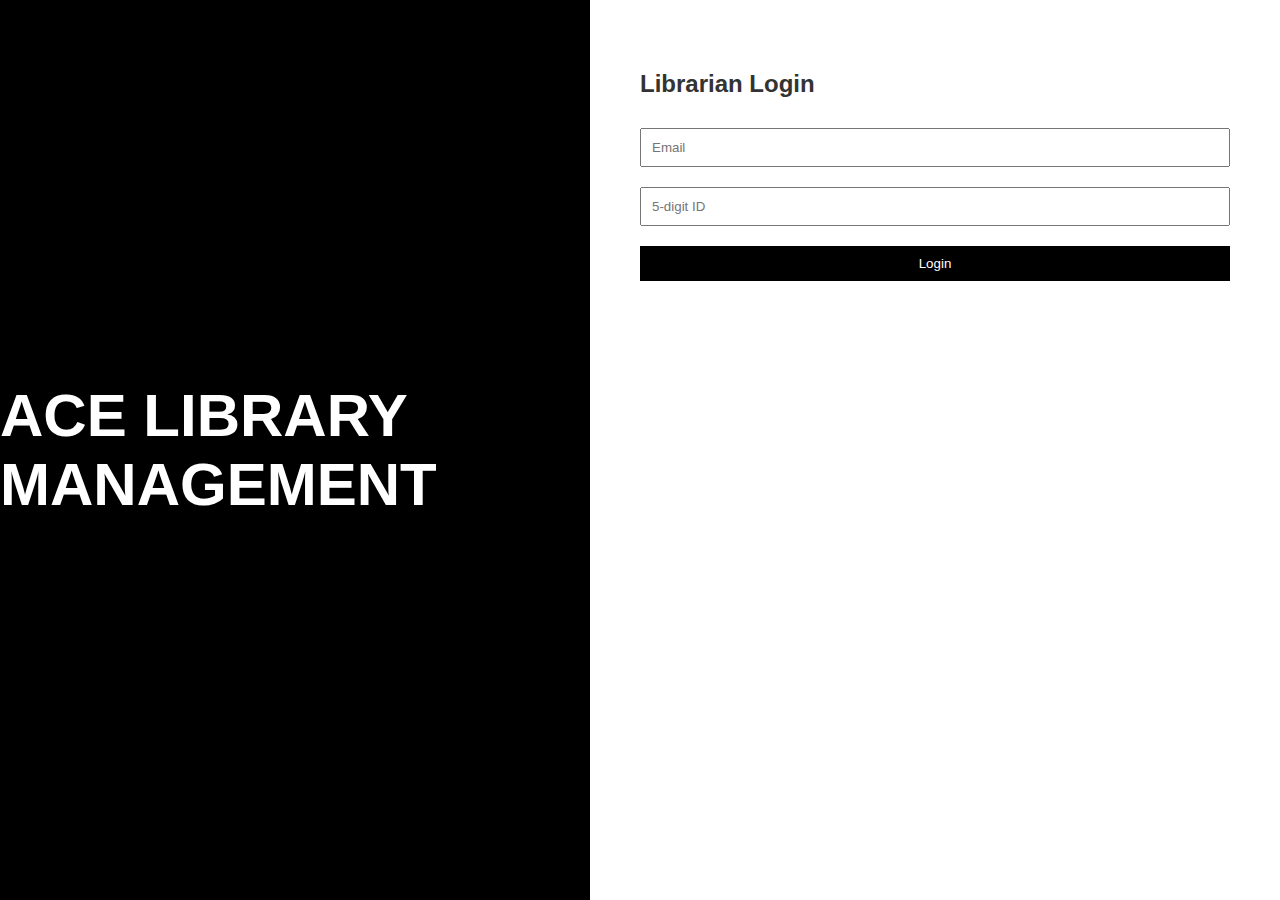
<file: index.html>
<!DOCTYPE html>
<html lang="en">
<head>
  <meta charset="UTF-8" />
  <meta name="viewport" content="width=device-width, initial-scale=1.0" />
  <link rel="shortcut icon" href="/images/acee.jpg" type="image/x-icon">
  <title>Login - ACE Library Management</title>
  <link rel="stylesheet" href="style.css" />
</head>
<body>

  <div class="login-page">

        <div class="left-side">
          <h1>ACE LIBRARY MANAGEMENT</h1>
        </div>


    <div class="right-side">
      <h2>Librarian Login</h2>

          <form id="loginForm">
            <input type="email" id="email" placeholder="Email" required />
            <input type="password" id="id" placeholder="5-digit ID" max="55555" required />
            <button type="submit">Login</button>
          </form>


      <p id="loginError" class="error-msg"></p>


    </div>
  </div>


  

          <div id="loadingLogin"
            style="display:none; position:fixed; top:50%; left:50%;
            transform:translate(-50%, -50%); font-size:20px;
            background: white; padding: 20px; border-radius: 10px;
            box-shadow: 0 0 10px gray;">
              Logging in...
        </div>

  <script src="script.js"></script>

</body>
</html>
</file>
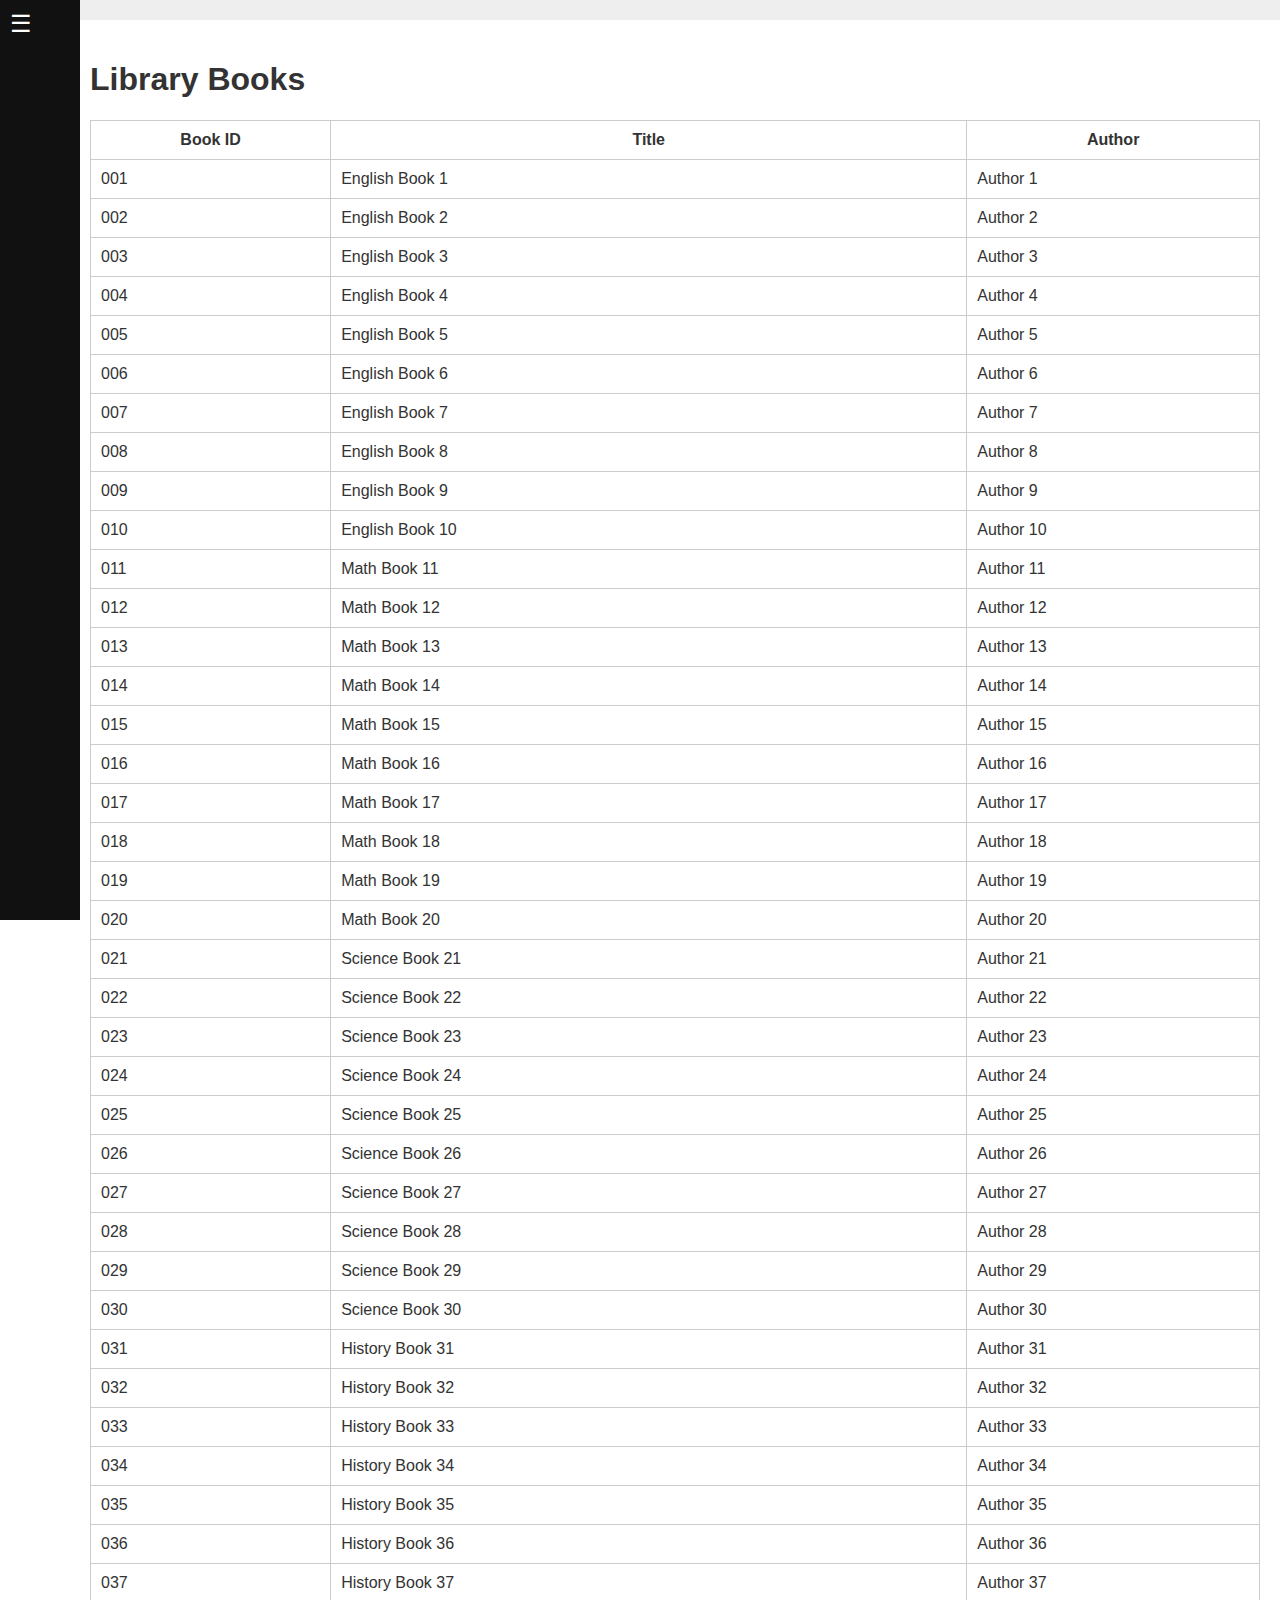
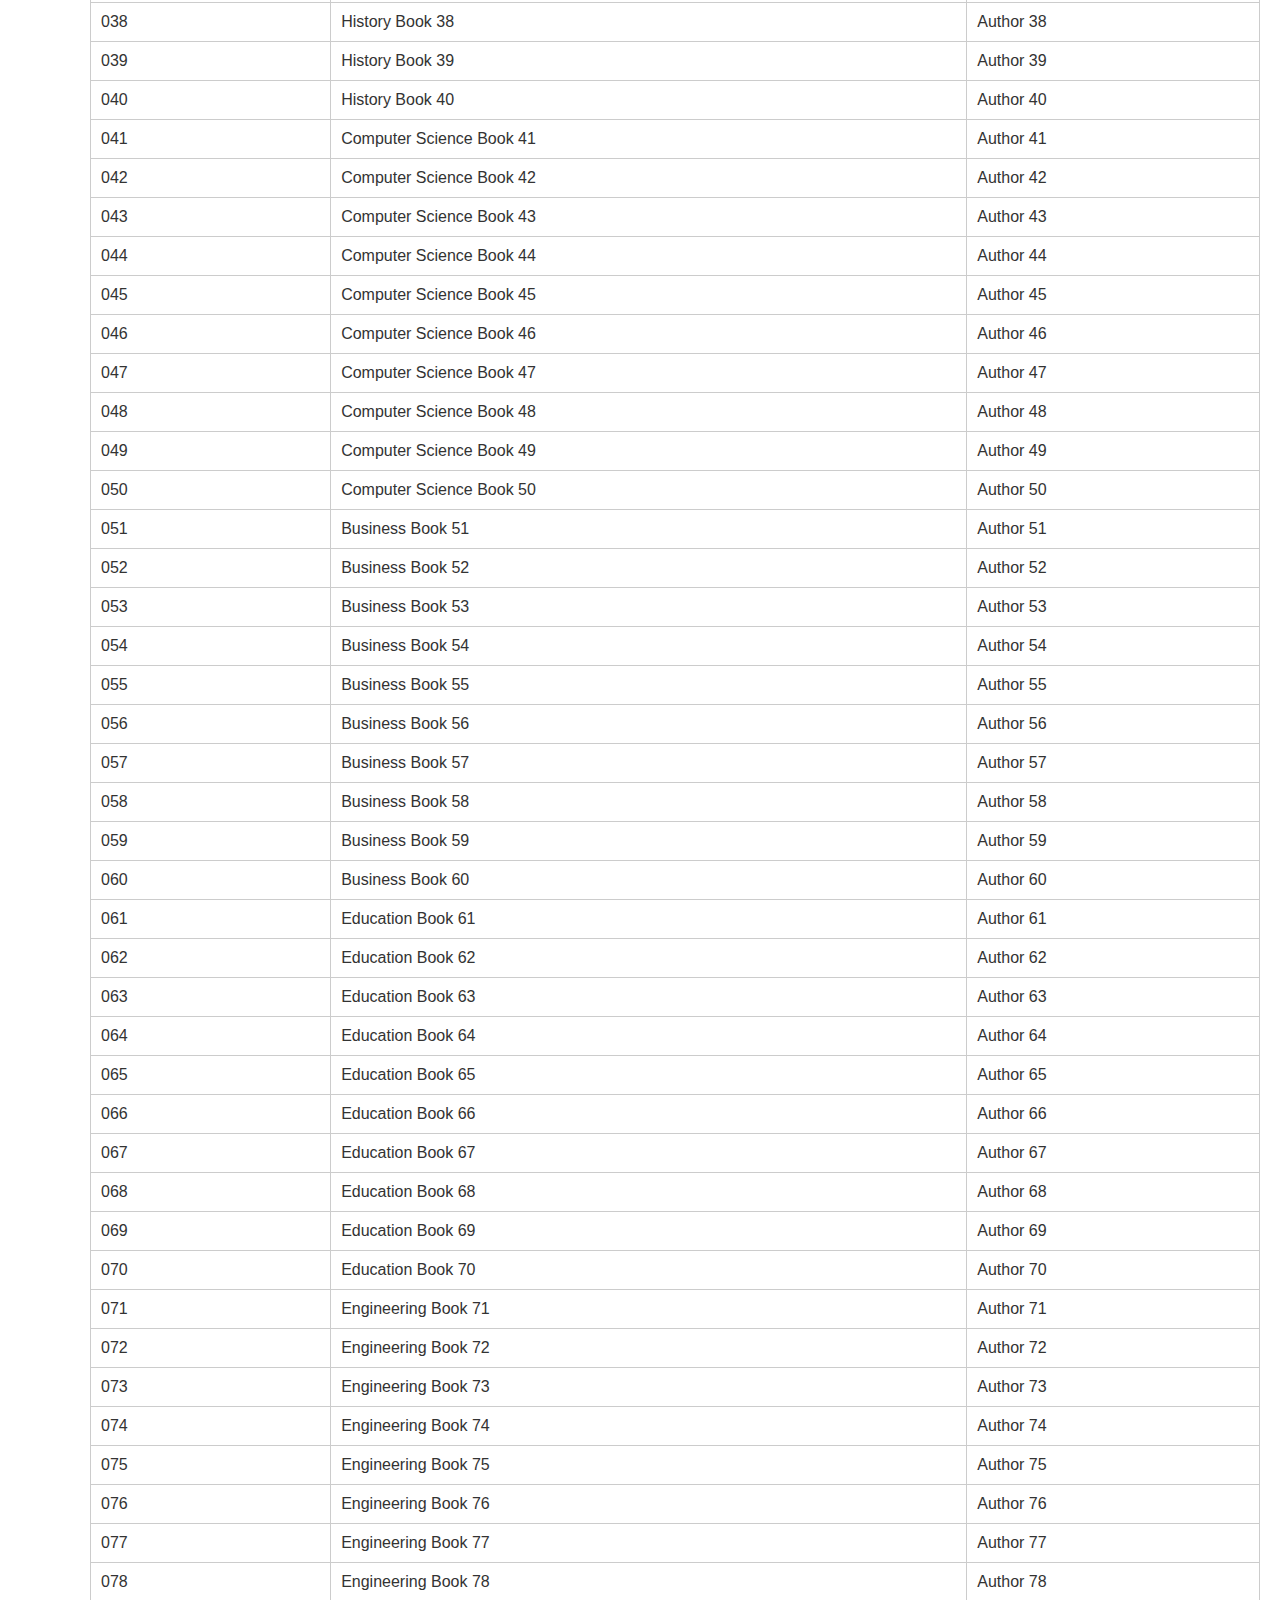
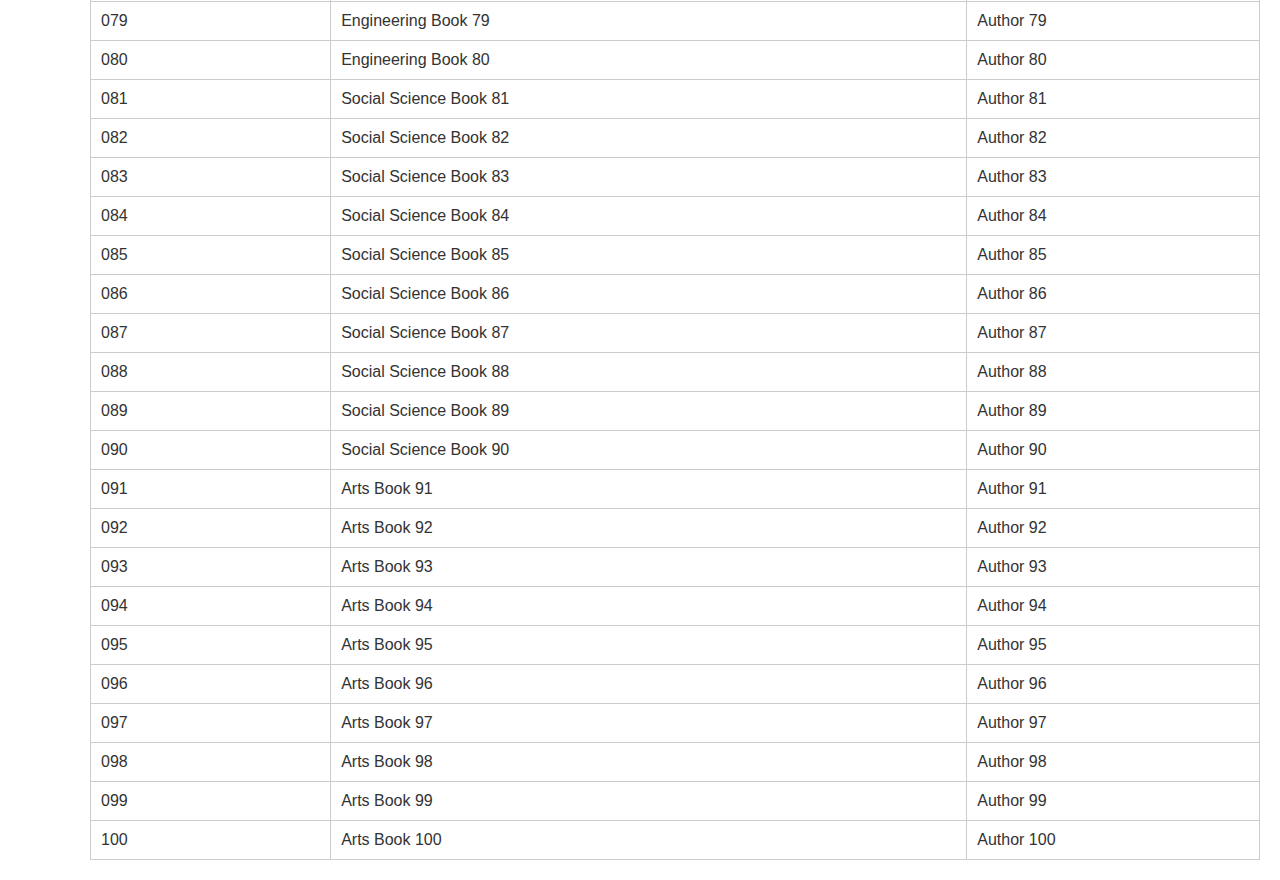
<file: books.html>
<!DOCTYPE html>
<html lang="en">
<head>
  <meta charset="UTF-8" />
  <meta name="viewport" content="width=device-width, initial-scale=1.0" />
  <title>Books - ACE Library Management</title>
  <link rel="shortcut icon" href="/images/acee.jpg" type="image/x-icon">
  <link rel="stylesheet" href="style.css" />
</head>
<body>

  <div class="sidebar" onclick="toggleSidebar()">☰</div>
  <div class="sidebar-links" id="sidebarLinks">
    <a href="home.html">Home</a>
    <a href="borrowers.html">Borrowers</a>
    <a href="books.html">Books</a>
    <a href="about.html">About Us</a>
    <a href="index.html">Logout</a>
  </div>

  <div class="header">
    <span id="loggedInName"></span>
  </div>

  <div class="main-content">
    <h1>Library Books</h1>

    <table>
      <thead>
        <tr>
          <th>Book ID</th>
          <th>Title</th>
          <th>Author</th>
        </tr>
      </thead>
      <tbody id="bookList"></tbody>
    </table>

  </div>

  <script src="script.js"></script>

</body>
</html>
</file>
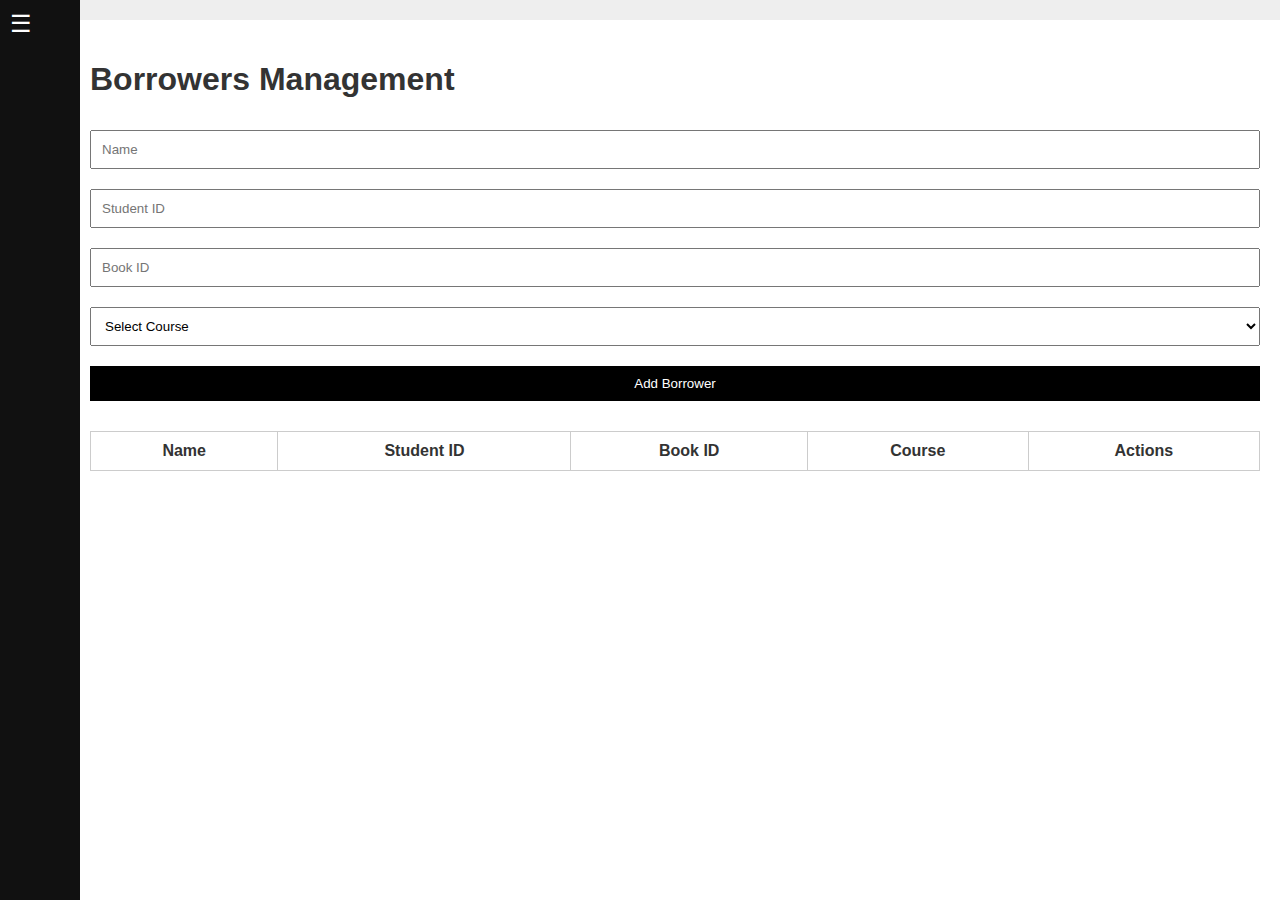
<file: borrowers.html>
<!DOCTYPE html>
<html lang="en">
<head>
  <meta charset="UTF-8" />
  <meta name="viewport" content="width=device-width, initial-scale=1.0" />
  <title>Borrowers - ACE Library Management</title>
  <link rel="stylesheet" href="style.css" />
</head>
<body>

  <div class="sidebar" onclick="toggleSidebar()">☰</div>
  <div class="sidebar-links" id="sidebarLinks">
    <a href="home.html">Home</a>
    <a href="borrowers.html">Borrowers</a>
    <a href="books.html">Books</a>
    <a href="index.html">Logout</a>
    <a href="about.html">About Us</a>
  </div>

  <div class="header">
    <span id="loggedInName"></span>
  </div>

  <div class="main-content">
    <h1>Borrowers Management</h1>

    <form id="borrowerForm">
      <input type="text" id="borrowerName" placeholder="Name" required />
      <input type="text" id="studentId" placeholder="Student ID" required />
      <input type="text" id="bookId" placeholder="Book ID" required />
      <select id="course" required>
        <option value="">Select Course</option>
        <option>BSCS</option>
        <option>BSHM</option>
        <option>EDUC</option>
        <option>BSTM</option>
        <option>BCIS</option>
        <option>BCIT</option>
        <option>AB PSYCHOLOGY</option>
        <option>POLSCIE</option>
        <option>ICT</option>
        <option>TECHVOC</option>
        <option>GAS</option>
        <option>ABM</option>
        <option>HUMS</option>
        <option>CIVIL</option>
        <option>BIOLOGY</option>
        <option>MUSIC</option>
        <option>ARTS AND SCIENCE</option>
        <option>ENGINEERING</option>
        <option>COLLEGE OF TEACHER</option>
      </select>
      <button type="submit">Add Borrower</button>
    </form>

        <table>
          <thead>
            <tr>
              <th>Name</th>
              <th>Student ID</th>
              <th>Book ID</th>
              <th>Course</th>
              <th>Actions</th>
            </tr>
          </thead>
      <tbody id="borrowersTable"></tbody>
    </table>

  </div>

  <script src="script.js"></script>

</body>
</html>
</file>
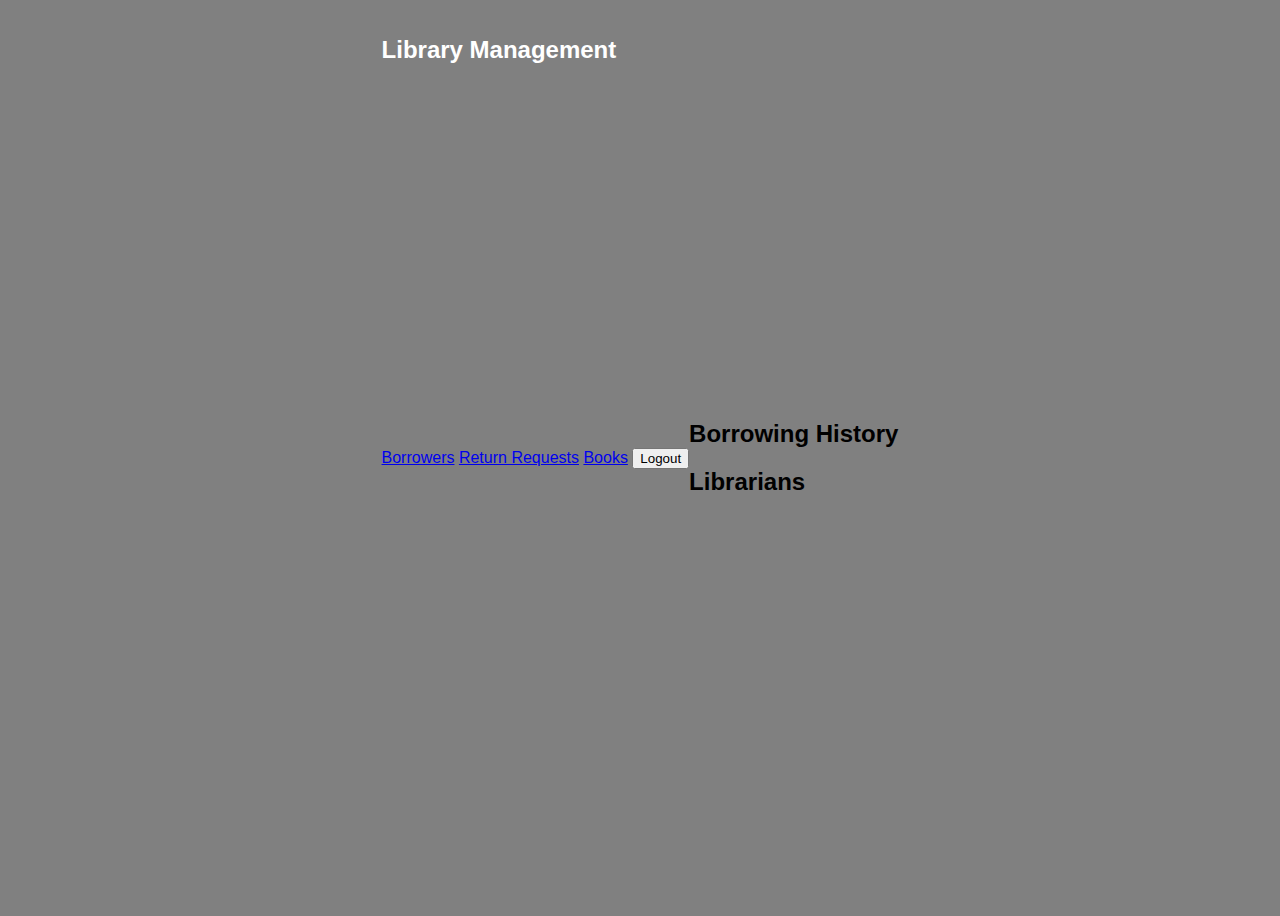
<file: dashboard.html>
<!DOCTYPE html>
<html lang="en">
<head>
    <meta charset="UTF-8">
    <meta name="viewport" content="width=device-width, initial-scale=1.0">
    <title>Library Management - Dashboard</title>
    <link rel="stylesheet" href="/styles.css">
</head>
<body>
    <nav>
        <h1>Library Management</h1>
        <div class="nav-links">
            <a href="#">Borrowers</a>
            <a href="#">Return Requests</a>
            <a href="#">Books</a>
            <button id="logout-btn">Logout</button>
        </div>
    </nav>

    <div class="content">
        <section class="borrowing-history">
            <h2>Borrowing History</h2>
            <div id="history-list"></div>
        </section>

        <section class="librarians">
            <h2>Librarians</h2>
            <div id="librarian-list"></div>
        </section>
    </div>

    <script src="/script.js"></script> 
</body>
</html>
</file>
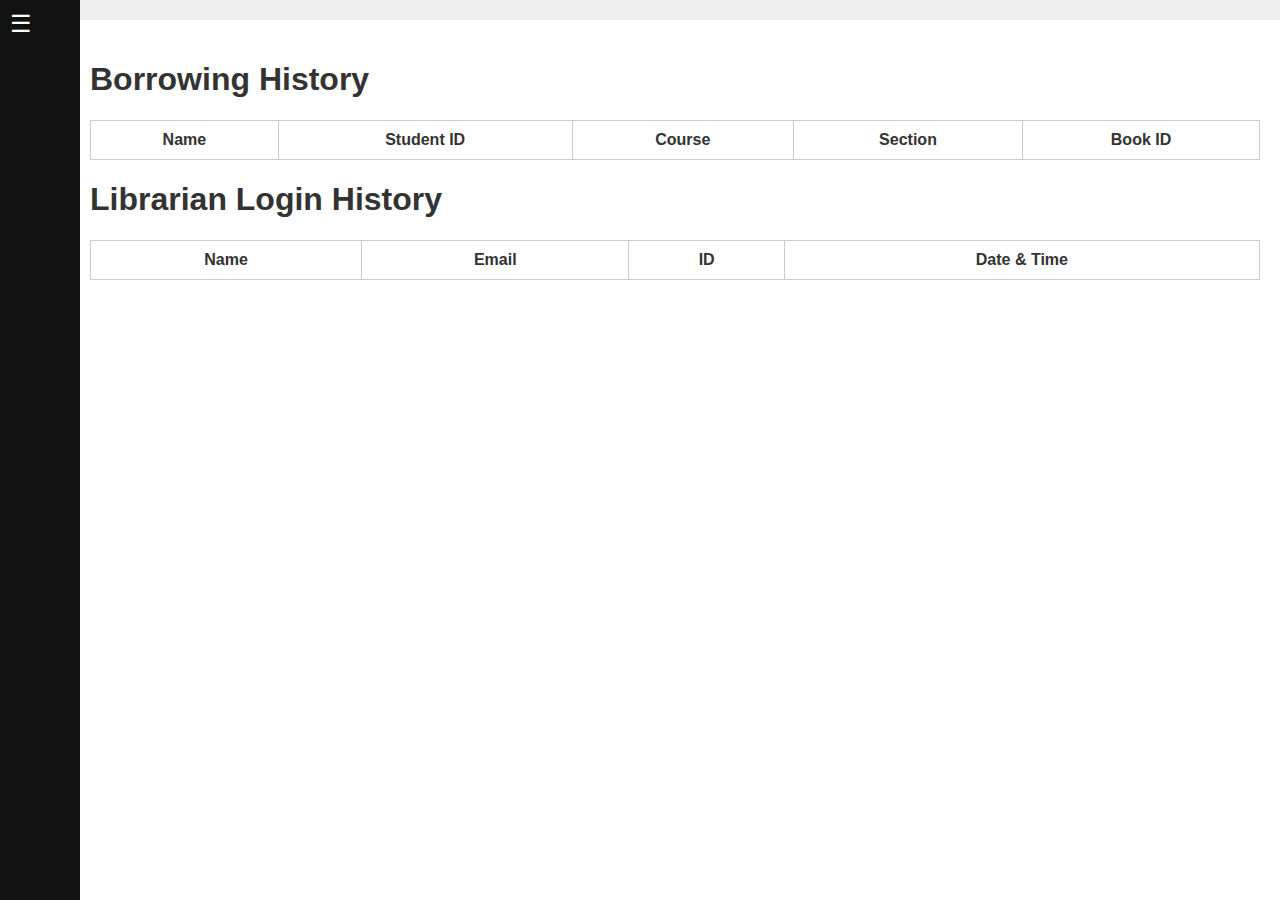
<file: home.html>
<!DOCTYPE html>
<html lang="en">
<head>
  <meta charset="UTF-8" />
  <meta name="viewport" content="width=device-width, initial-scale=1.0" />
  <title>Home - ACE Library Management</title>
  <link rel="shortcut icon" href="/images/acee.jpg" type="image/x-icon">
  <link rel="stylesheet" href="style.css" />
</head>
<body>

  <div class="sidebar" onclick="toggleSidebar()">☰</div>
  <div class="sidebar-links" id="sidebarLinks">
    <a href="home.html">Home</a>
    <a href="borrowers.html">Borrowers</a>
    <a href="books.html">Books</a>
    <a href="about.html">About Us</a>
    <a href="/index.html" onclick="logout()">Logout</a>

  </div>

  <div class="header">
    <span id="loggedInName"></span>
  </div>

  <div class="main-content">
    <h1>Borrowing History</h1>
    <table>
      <thead>
        <tr>
          <th>Name</th>
          <th>Student ID</th>
          <th>Course</th>
          <th>Section</th>
          <th>Book ID</th>
        </tr>
      </thead>
      <tbody id="borrowingHistory"></tbody>
    </table>
    

    <h1>Librarian Login History</h1>
    <table>
      <thead>
        <tr>
              <th>Name</th>
              <th>Email</th>
              <th>ID</th>
              <th>Date & Time</th>
        </tr>
      </thead>
      <tbody id="librarianLogs"></tbody>
    </table>
  </div>



  <div id="loadingMessage" 
        style="display:none; 
        position:fixed; 
        top:50%; 
        left:50%; 
        transform:translate(-50%, -50%); 
        font-size:20px; 
        background: white; 
        padding: 20px; 
        border-radius: 10px; 
        box-shadow: 0 0 10px gray;">
    Redirecting...
  </div>
  

  <div id="logoutMessage" 
        style="display:none; 
        position:fixed; 
        top:50%; 
        left:50%; 
        transform:translate(-50%, -50%); 
        font-size:20px; 
        background:white; 
        padding:20px; 
        border-radius:10px; 
        box-shadow:0 0 10px gray;">
            Logging out...
</div>

  <script src="script.js"></script>

</body>
</html>
</file>
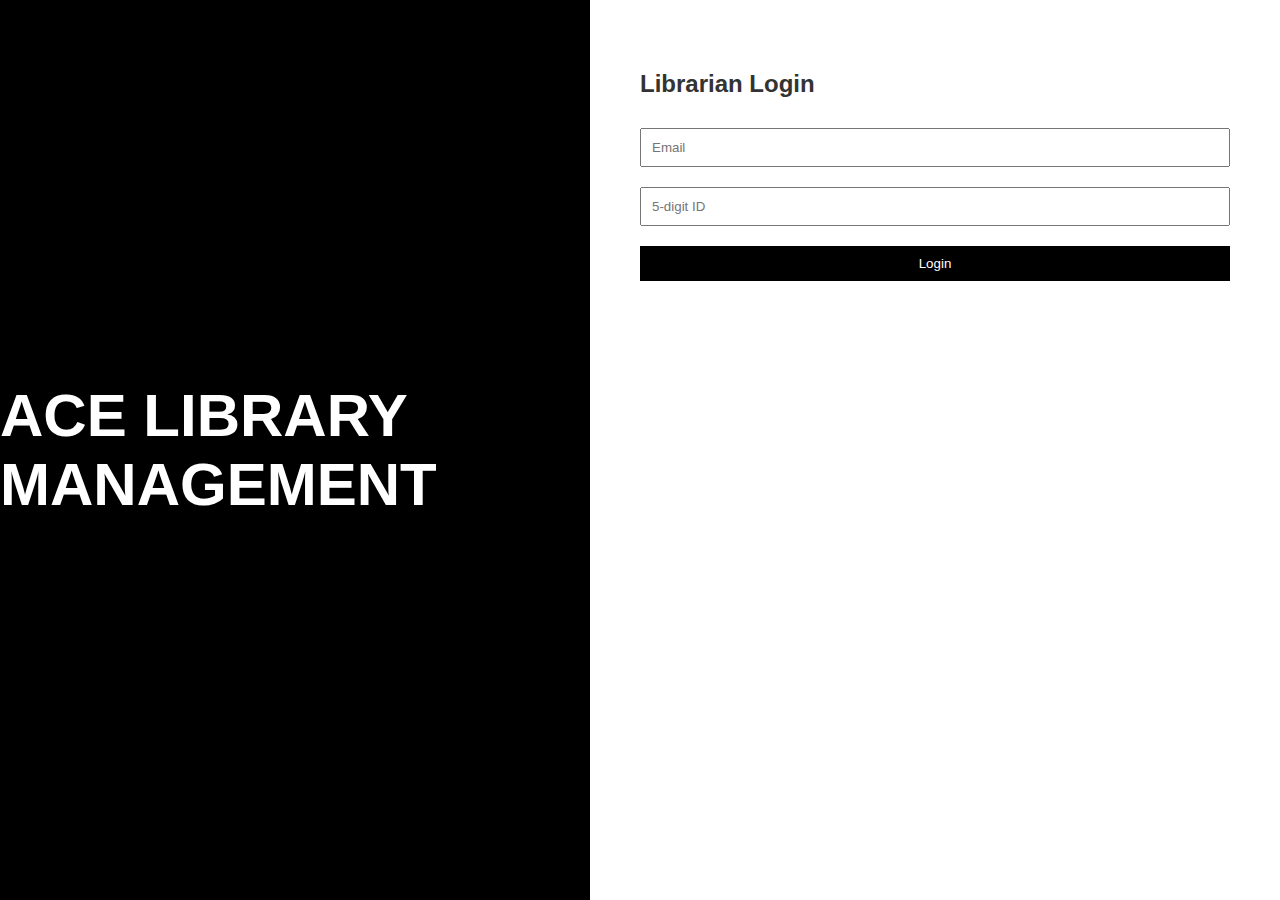
<file: login.html>
<!DOCTYPE html>
<html lang="en">
<head>
  <meta charset="UTF-8" />
  <meta name="viewport" content="width=device-width, initial-scale=1.0" />
  <title>Login - ACE Library Management</title>
  <link rel="stylesheet" href="style.css" />
</head>
<body>

  <div class="login-page">
    <div class="left-side">
      <h1>ACE LIBRARY MANAGEMENT</h1>
    </div>
    <div class="right-side">
      <h2>Librarian Login</h2>
      <form id="loginForm">
        <input type="email" id="email" placeholder="Email" required />
        <input type="text" id="id" placeholder="5-digit ID" required />
        <button type="submit">Login</button>
      </form>
      <p id="loginError" class="error-msg"></p>
    </div>
  </div>
  <script src="script.js"></script>
</body>
</html>
</file>
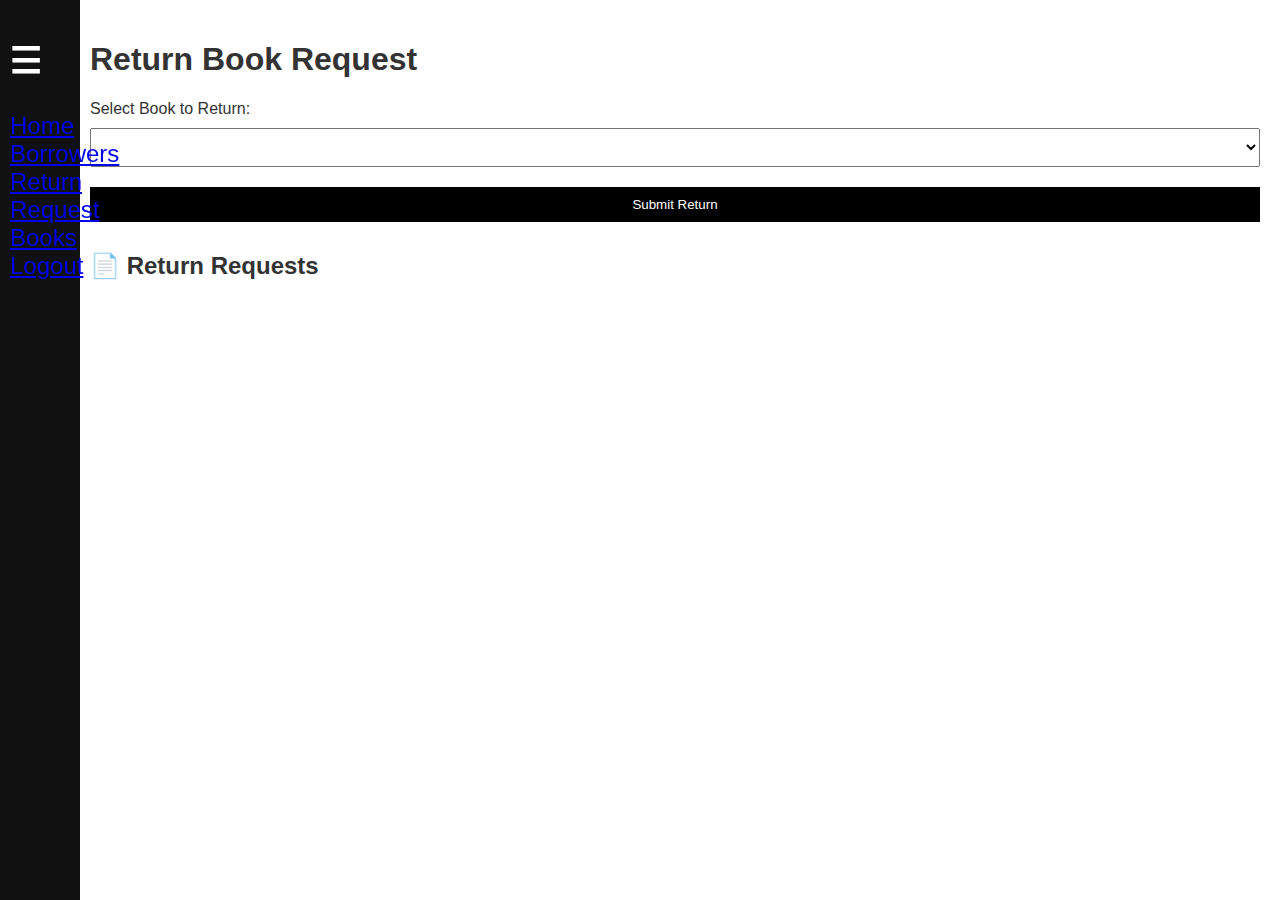
<file: return.html>
<!DOCTYPE html>
<html lang="en">
<head>
  <meta charset="UTF-8">
  <meta name="viewport" content="width=device-width, initial-scale=1.0">
  <title>Return Request</title>
  <link rel="stylesheet" href="style.css">
</head>
<body>
  <div class="sidebar">
    <h2>☰</h2>
    <nav>
      <a href="home.html">Home</a>
      <a href="borrowers.html">Borrowers</a>
      <a href="return.html">Return Request</a>
      <a href="books.html">Books</a>
      <a href="login.html">Logout</a>
    </nav>
  </div>

  <div class="main-content">
    <header>
      <h1>Return Book Request</h1>
    </header>

    <section>
      <form id="returnForm">
        <label for="selectBorrower">Select Book to Return:</label>
        <select id="selectBorrower" required></select>
        <button type="submit">Submit Return</button>
      </form>
    </section>

    <section>
      <h2>📄 Return Requests</h2>
      <ul id="returnList"></ul>
    </section>
  </div>

  <script src="script.js"></script>
</body>
</html>
</file>
<file: styles.css>
body {
    display: flex;
    justify-content: center;
    align-items: center;
    height: 100vh;
    background-color: gray;
    font-family: Arial, sans-serif;
}
.container {
    background: white;
    padding: 20px;
    border-radius: 15px;
    box-shadow: 0 4px 8px rgba(0, 0, 0, 0.2);
    text-align: center;
    width: 300px;
}
h1 {
    color: white;
    position: absolute;
    top: 20px;
    font-size: 24px;
    font-weight: bold;
}
.title {
    font-weight: bold;
    margin-bottom: 10px;
}
.input-field {
    width: 100%;
    padding: 8px;
    margin: 10px 0;
    border: none;
    border-bottom: 2px solid gray;
    outline: none;
    text-align: center;
}
.login-btn {
    background-color: blue;
    color: white;
    border: none;
    padding: 10px;
    border-radius: 5px;
    cursor: pointer;
    width: 100px;
}
.about {
    margin-top: 10px;
    font-size: 14px;
}
</file>
<file: style.css>
/* Basic reset and font */
body {
    margin: 0;
    font-family: Arial, sans-serif;
    background-color: white;
    color: #333;
  }
  
  /* Sidebar and Burger */
  .sidebar {
    position: fixed;
    left: 0;
    top: 0;
    width: 60px;
    height: 100vh;
    background-color: #111;
    color: white;
    font-size: 24px;
    padding: 10px;
    cursor: pointer;
  }
  
  .sidebar-links {
    display: none;
    position: fixed;
    left: 60px;
    top: 0;
    width: 150px;
    background-color: #111;
    height: 100vh;
    flex-direction: column;
    padding: 20px;
  }
  
  .sidebar-links a {
    color: white;
    text-decoration: none;
    margin: 10px 0;
    display: block;
  }
  
  .sidebar-links a:hover {
    background-color: #333;
    padding: 5px;
    border-radius: 5px;
  }
  
  /* Header */
  .header {
    margin-left: 70px;
    background-color: #eee;
    padding: 10px;
    text-align: right;
  }
  
  /* Main Content */
  .main-content {
    margin-left: 70px;
    padding: 20px;
  }
  
  /* Forms and Inputs */
  input, button, select {
    width: 100%;
    padding: 10px;
    margin: 10px 0;
    box-sizing: border-box;
  }
  
  button {
    background-color: black;
    color: white;
    border: none;
  }
  
  button:hover {
    background-color: #333;
  }
  
  /* Tables */
  table {
    width: 100%;
    border-collapse: collapse;
    margin-top: 20px;
  }
  
  table th, table td {
    border: 1px solid #ccc;
    padding: 10px;
  }
  
  /* Borrowed Book Highlight */
  .borrowed {
    color: red;
    font-weight: bold;
  }
  
  /* Error Message */
  .error-msg {
    color: red;
  }
  
  /* Login Page */
  .login-page {
    display: flex;
    height: 100vh;
  }
  
  .left-side {
    flex: 1;
    background-color: black;
    color: white;
    display: flex;
    justify-content: center;
    align-items: center;
    font-size: 30px;
  }
  
  .right-side {
    flex: 1;
    padding: 50px;
  }
  



  /*
      para sa about css
  */


  .about-page {
    min-height: 100vh;
    background-color: #999;
    color: white;
    text-align: center;
    padding: 50px 20px;
    box-sizing: border-box;
  }
  
  .about-profiles {
    display: flex;
    justify-content: center;
    align-items: center;
    gap: 40px;
    flex-wrap: wrap;
    margin: 40px 0;
  }
  
  .profile img {
    border-radius: 50%;
    width: 120px;
    height: 120px;
    object-fit: cover;
  }
  
  .profile p {
    margin-top: 10px;
    font-weight: bold;
    text-shadow: 1px 1px 2px black;
  }
  
  .about-desc {
    max-width: 700px;
    margin: 0 auto;
    font-size: 16px;
  }
</file>
